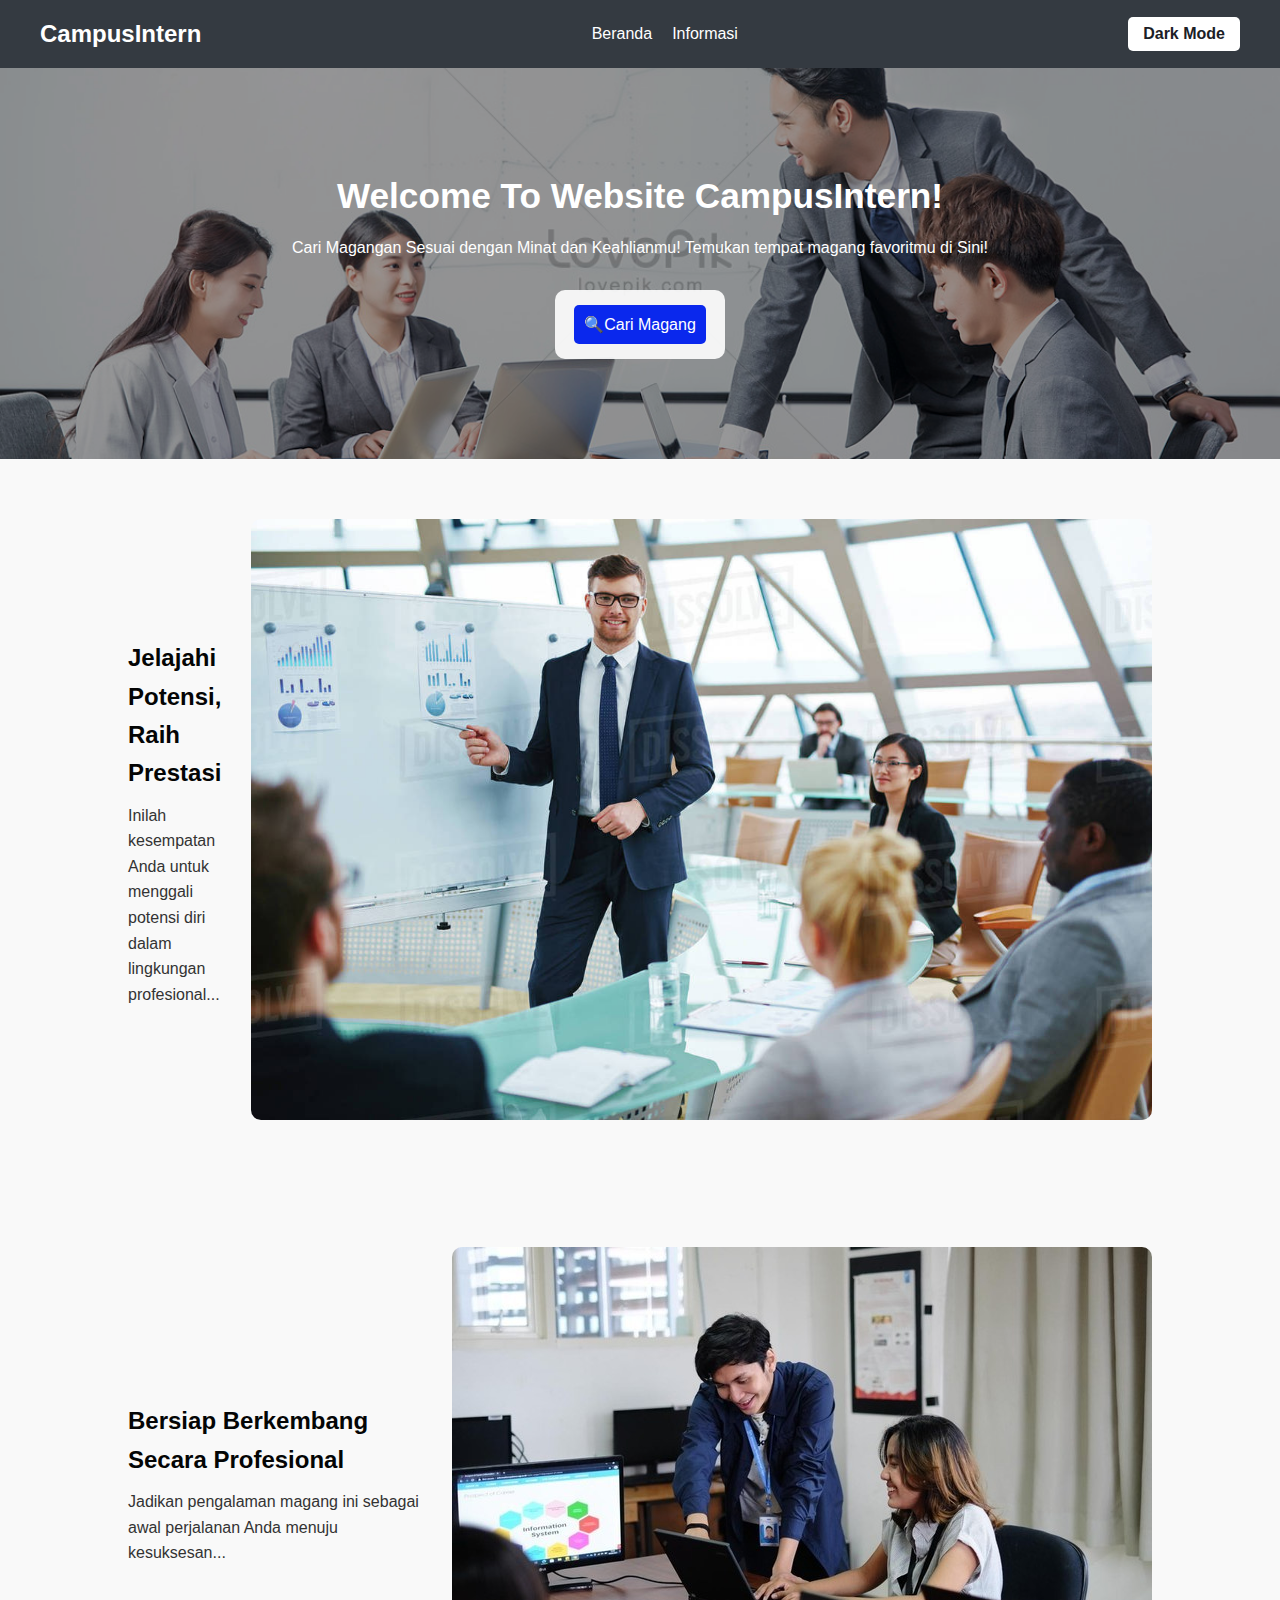
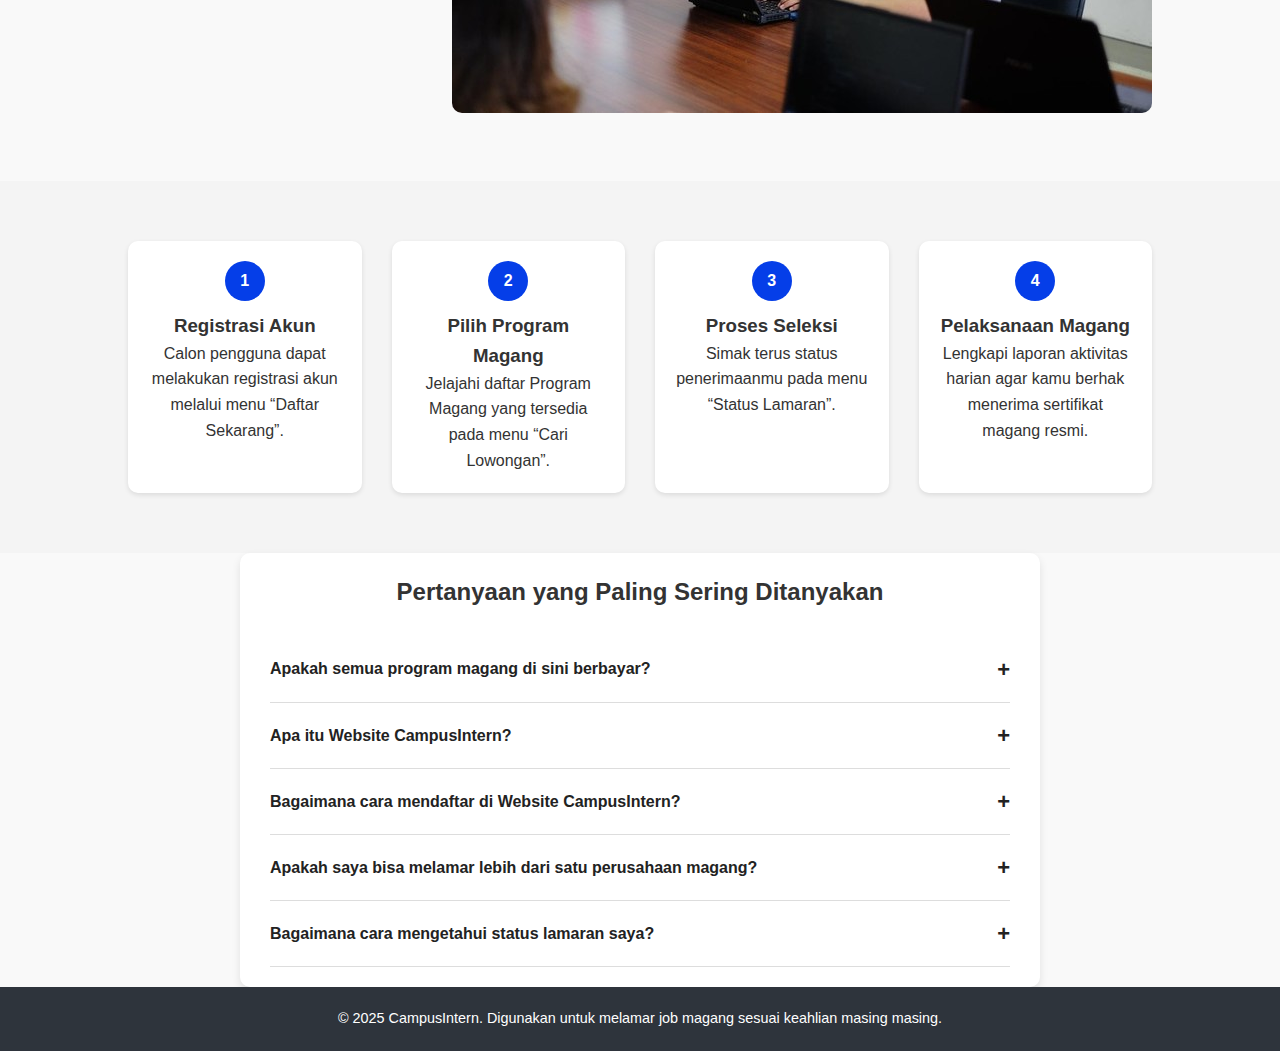
<file: index.html>
<!DOCTYPE html>
<html lang="id">
  <head>
    <meta charset="UTF-8" />
    <meta name="viewport" content="width=device-width, initial-scale=1.0" />
    <title>CampusIntern</title>
    <link rel="stylesheet" href="style.css" />
  </head>

  <body>
    <nav class="navbar">
      <div class="nav-brand">CampusIntern</div>
      <ul class="nav-menu">
        <li><a href="index.html">Beranda</a></li>
        <li><a href="info.html">Informasi</a></li>
      </ul>
      <button id="darkModeToggle" class="dark-mode-toggle">Dark Mode</button>
    </nav>

    <!-- HERO -->
    <section class="hero">
      <div class="overlay"></div>
      <div class="hero-content">
        <h1>Welcome To Website CampusIntern!</h1>
        <p>
          Cari Magangan Sesuai dengan Minat dan Keahlianmu! Temukan tempat
          magang favoritmu di Sini!
        </p>
      </div>

      <div class="search-box">
        <button><a href="info.html">🔍Cari Magang</a></button>
      </div>
    </section>

    <!-- SECTION -->
    <section class="section">
      <div class="text">
        <h2>Jelajahi Potensi, Raih Prestasi</h2>
        <p>
          Inilah kesempatan Anda untuk menggali potensi diri dalam lingkungan
          profesional...
        </p>
      </div>
      <div class="image">
        <img src="presentasi.jpg" alt="presentasi" />
      </div>
    </section>

    <section class="section reverse">
      <div class="image">
        <img src="pengalaman.jpg" alt="pengalaman" />
      </div>
      <div class="text">
        <h2>Bersiap Berkembang Secara Profesional</h2>
        <p>
          Jadikan pengalaman magang ini sebagai awal perjalanan Anda menuju
          kesuksesan...
        </p>
      </div>
    </section>

    <!-- STEPS -->
    <section class="steps">
      <div class="step">
        <div class="circle">1</div>
        <h3>Registrasi Akun</h3>
        <p>
          Calon pengguna dapat melakukan registrasi akun melalui menu “Daftar
          Sekarang”.
        </p>
      </div>
      <div class="step">
        <div class="circle">2</div>
        <h3>Pilih Program Magang</h3>
        <p>
          Jelajahi daftar Program Magang yang tersedia pada menu “Cari
          Lowongan”.
        </p>
      </div>
      <div class="step">
        <div class="circle">3</div>
        <h3>Proses Seleksi</h3>
        <p>Simak terus status penerimaanmu pada menu “Status Lamaran”.</p>
      </div>
      <div class="step">
        <div class="circle">4</div>
        <h3>Pelaksanaan Magang</h3>
        <p>
          Lengkapi laporan aktivitas harian agar kamu berhak menerima sertifikat
          magang resmi.
        </p>
      </div>
    </section>

    <!-- FAQ -->
    <!DOCTYPE html>
    <html lang="id">
      <head>
        <meta charset="UTF-8" />
        <meta name="viewport" content="width=device-width, initial-scale=1.0" />
        <title>FAQ CampusIntern</title>
        <link rel="stylesheet" href="style.css" />
      </head>
      <body>
        <section class="faq">
          <h2>Pertanyaan yang Paling Sering Ditanyakan</h2>
          <div class="faq-item">
            <div class="faq-question">
              <span>Apakah semua program magang di sini berbayar?</span>
              <span class="toggle-btn">+</span>
            </div>
            <div class="faq-answer">
              Seluruh program magang yang tersedia disini bersifat gratis.
            </div>
          </div>
          <div class="faq-item">
            <div class="faq-question">
              <span>Apa itu Website CampusIntern?</span>
              <span class="toggle-btn">+</span>
            </div>
            <div class="faq-answer">
              Website CampusIntern adalah sebuah platform digital yang
              memudahkan siswa/mahasiswa/freshgraduate menemukan program magang
              sesuai minat dan keahlian mereka masing-masing, sekaligus
              menghubungkan mereka dengan perusahaan penyedia magang.
            </div>
          </div>
          <div class="faq-item">
            <div class="faq-question">
              <span>Bagaimana cara mendaftar di Website CampusIntern?</span>
              <span class="toggle-btn">+</span>
            </div>
            <div class="faq-answer">
              Untuk mendaftar: Klik tombol "Daftar" di halaman utama. Isi data
              diri seperti nama, email, dan kata sandi. Verifikasi akun melalui
              email. Lengkapi profil dengan informasi pendidikan dan
              keterampilan.
            </div>
          </div>
          <div class="faq-item">
            <div class="faq-question">
              <span
                >Apakah saya bisa melamar lebih dari satu perusahaan
                magang?</span
              >
              <span class="toggle-btn">+</span>
            </div>
            <div class="faq-answer">
              Bisa, karena pengguna bebas mau mendaftar berapapun perusahaan.
            </div>
          </div>
          <div class="faq-item">
            <div class="faq-question">
              <span>Bagaimana cara mengetahui status lamaran saya?</span>
              <span class="toggle-btn">+</span>
            </div>
            <div class="faq-answer">
              Status lamaran Anda akan diperbarui di menu “informasi”. Selain
              itu, notifikasi akan dikirim melalui email atau aplikasi setiap
              kali ada perubahan status.
            </div>
          </div>
        </section>

        <footer class="footer">
          <p>
            &copy; 2025 CampusIntern. Digunakan untuk melamar job magang sesuai
            keahlian masing masing.
          </p>
        </footer>

        <script src="script.js"></script>
      </body>
    </html>
  </body>
</html>
</file>
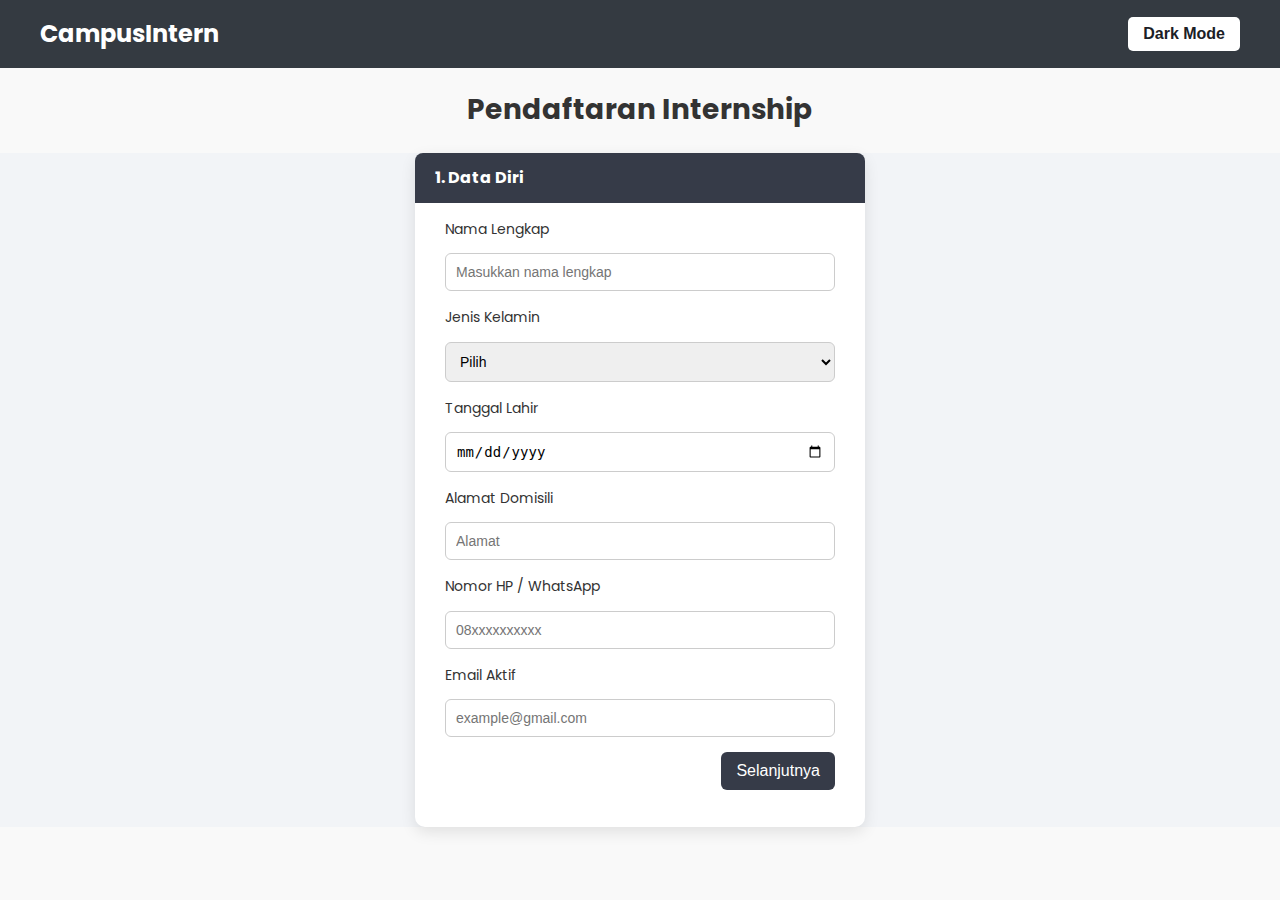
<file: pendaftaran.html>
<!DOCTYPE html>
<html lang="id">
<head>
  <meta charset="UTF-8">
  <meta name="viewport" content="width=device-width, initial-scale=1.0">
  <title>Pendaftaran magang - CampusIntern</title>
  <link rel="stylesheet" href="style.css">
  <link href="https://fonts.googleapis.com/css2?family=Poppins:wght@300;400;600&display=swap" rel="stylesheet">
</head>

<body class="form-body">
  <!-- Navbar -->
  <nav class="navbar">
    <div class="nav-brand">CampusIntern</div>
    <button id="darkModeToggle" class="dark-mode-toggle">Dark Mode</button>
  </nav>

  <h2 class="form-title">Pendaftaran Internship</h2>

  <div class="form-wrapper">
    <div class="form-container">
      <form id="multiStepForm" novalidate>

        <!-- STEP 1 -->
        <div class="form-step active">
          <div class="form-header">1. Data Diri</div>

          <label>Nama Lengkap</label>
          <input type="text" name="nama" placeholder="Masukkan nama lengkap" required>

          <label>Jenis Kelamin</label>
          <select name="jenis_kelamin" required>
            <option value ="" disabled selected hidden>Pilih</option>
            <option value ="lakilaki">Laki-laki</option>
            <option value ="perempuan">Perempuan</option>
          </select>

          <label>Tanggal Lahir</label>
          <input type="date" name="tanggal_lahir" required>

          <label>Alamat Domisili</label>
          <input type="text" name="alamat" placeholder="Alamat" required>

          <label>Nomor HP / WhatsApp</label>
          <input type="text" name="nomor" placeholder="08xxxxxxxxxx" required>

          <label>Email Aktif</label>
          <input type="email" name="email" placeholder="example@gmail.com" required>

          <button type="button" class="btn-next">Selanjutnya</button>
        </div>

        <!-- STEP 2 -->
        <div class="form-step">
          <div class="form-header">2. Data Pendidikan</div>

          <label>Pendidikan Terakhir</label>
          <select name="pendidikan" required>
            <option value ="" disabled selected hidden>Pilih</option>
            <option value = "SD">SD</option>
            <option value = "SMP">SMP</option>
            <option value = "SMA / SMK / MA">SMA / SMK / MA</option>
            <option value = "Diploma D4">Diploma D4 / D3</option>
            <option value = "Sarjana S1">Sarjana S1</option>
          </select>

          <label>Asal sekolah / Universitas</label>
          <input type="text" name="instansi" placeholder="Ex: Universitas Indonesia / SMAN 1 Surabaya" required>

          <label>Program studi</label>
          <input type="text" name="prodi" placeholder="Nama program studi" required>

          <label>Jurusan</label>
          <input type="text" name="jurusan" placeholder="Nama Jurusan" required>

          <label>Semester</label>
          <input type="text" name="semester" placeholder="Ex: 7, jika bukan mahasiswa isi -" required>

          <label>IPK (opsional)</label>
          <input type="text" name="ipk" placeholder="Ex: 3.75">

          <div class="form-navigation">
            <button type="button" class="btn-prev">Sebelumnya</button>
            <button type="button" class="btn-next">Selanjutnya</button>
          </div>
        </div>

        <!-- STEP 3 -->
        <div class="form-step">
          <div class="form-header">3. Informasi Magang</div>

          <label>Posisi / Jabatan yang dilamar</label>
          <input type="text" name="jabatan" required>

          <label>Alasan mengikuti magang</label>
          <input type="text" name="alasan" required>

          <label>Sumber info lowongan</label>
          <select name="sumber" required>
            <option>Pilih</option>
            <option>Social media (Instagram, Facebook, X)</option>
            <option>Media Partner</option>
            <option>Website Internship</option>
          </select>

          <div class="form-navigation">
            <button type="button" class="btn-prev">Sebelumnya</button>
            <button type="button" class="btn-next">Selanjutnya</button>
          </div>
        </div>

        <!-- STEP 4 -->
        <div class="form-step">
          <div class="form-header">4. Dokumen Lampiran</div>

            <label>Upload CV (Format PDF)</label>
            <input type="file" id="cvFile" name="cv" accept=".pdf" required>

            <label>Portofolio (Opsional)</label>
            <input type="file" id="portfolioFile" name="portofolio" accept=".pdf">

          <div class="form-navigation">
            <button type="button" class="btn-prev">Sebelumnya</button>
            <button type="submit" class="btn-submit">Kirim</button>
          </div>
        </div>

      </form>
    </div>


  </div>

  <script src="script.js" defer></script>
</body>
</html>
</file>
<file: style.css>
/* ====== RESET ====== */
* {
  margin: 0;
  padding: 0;
  box-sizing: border-box;
  transition: background-color 0.3s, color 0.3s;
}

body {
  font-family: "Poppins", sans-serif;
  line-height: 1.6;
  color: #333;
  background-color: #fff;
}

/* ====== NAVBAR ====== */
.navbar {
  display: flex;
  justify-content: space-between;
  align-items: center;
  padding: 15px 40px;
  background: #343a41;
  color: #fff;
  flex-wrap: wrap;
}

.nav-brand {
  font-weight: bold;
  font-size: 1.5em;
}

.nav-menu {
  list-style: none;
  display: flex;
  gap: 20px;
}

.nav-menu li a {
  color: white;
  text-decoration: none;
  font-weight: 500;
}

.dark-mode-toggle {
  background: #fff;
  color: #1b2026;
  border: none;
  padding: 8px 15px;
  border-radius: 5px;
  cursor: pointer;
  font-weight: 600;
}

/* ====== HERO ====== */
.hero {
  position: relative;
  background: url("Magang.jpg") center/cover no-repeat;
  color: #fff;
  text-align: center;
  padding: 100px 20px;
}

.overlay {
  position: absolute;
  inset: 0;
  background: rgba(0, 0, 0, 0.4);
}

.hero-content {
  position: relative;
  z-index: 2;
}

.hero-content h1 {
  font-size: 2.2em;
  margin-bottom: 10px;
}

.search-box {
  position: relative;
  z-index: 2;
  display: flex;
  flex-wrap: wrap;
  justify-content: center;
  background: rgba(255, 255, 255, 0.9);
  padding: 15px;
  border-radius: 10px;
  max-width: 170px;
  margin: 30px auto 0;
  gap: 10px;
}

.search-box input,
.search-box select,
.search-box button {
  padding: 10px;
  border: 1px solid #ccc;
  border-radius: 5px;
  font-size: 1em;
}

.search-box input,
.search-box select {
  flex: 1;
  min-width: 150px;
}

.search-box button {
  background: #0a28ed;
  color: #f3ecec;
  border: none;
  cursor: pointer;
}

button a {
  color: white;
  text-decoration: none;
  display: inline-block;
}

button {
  background-color: #007bff;
  border: none;
  border-radius: 8px;
  padding: 10px 20px;
  cursor: pointer;
  font-size: 16px;
  transition: background-color 0.3s;
}

button:hover {
  background-color: #0056b3;
}

/* ====== SECTION ====== */
.section {
  display: flex;
  justify-content: space-between;
  align-items: center;
  padding: 60px 10%;
  gap: 30px;
}

.section.reverse {
  flex-direction: row-reverse;
}

.section .text {
  flex: 1;
}

.section .text h2 {
  color: #040505;
  margin-bottom: 10px;
}

.section .image img {
  width: 100%;
  border-radius: 10px;
}

/* ====== STEPS ====== */
.steps {
  display: flex;
  justify-content: center;
  flex-wrap: wrap;
  padding: 60px 10%;
  gap: 30px;
  text-align: center;
  background: #f4f4f4;
}

.step {
  flex: 1 1 200px;
  background: white;
  padding: 20px;
  border-radius: 10px;
  box-shadow: 0 2px 5px rgba(0, 0, 0, 0.1);
}

.circle {
  background: #053ee8;
  color: white;
  width: 40px;
  height: 40px;
  display: inline-flex;
  align-items: center;
  justify-content: center;
  border-radius: 50%;
  font-weight: bold;
  margin-bottom: 10px;
}

/* ====== FAQ ====== */
body {
  font-family: "Poppins", sans-serif;
  background: #f9f9f9;
  margin: 0;
}

.faq {
  max-width: 800px;
  margin: 0 auto;
  background: #fff;
  border-radius: 10px;
  box-shadow: 0 4px 8px rgba(0, 0, 0, 0.1);
  padding: 20px 30px;
}

.faq h2 {
  text-align: center;
  margin-bottom: 25px;
  color: #333;
}

.faq-item {
  border-bottom: 1px solid #ddd;
  padding: 15px 0;
}

.faq-question {
  display: flex;
  justify-content: space-between;
  align-items: center;
  cursor: pointer;
  font-weight: 600;
  color: #222;
}

.toggle-btn {
  font-size: 22px;
  transition: transform 0.2s ease;
}

.faq-answer {
  max-height: 0;
  overflow: hidden;
  color: #555;
  transition: max-height 0.4s ease, padding 0.3s ease;
  padding: 0 5px;
}

.faq-item.active .faq-answer {
  max-height: 200px; /* tinggi maksimal konten */
  padding-top: 10px;
}

.faq-item.active .toggle-btn {
  transform: rotate(180deg);
}

/* =========== informasi =========*/
.grid-container {
  display: grid;
  grid-template-columns: repeat(3, 1fr);
  gap: 20px;
  margin: 20px 0;
}

/* jabatan h2
prodi h4 class h4
desk singkat "deskripsicard"
selebihnya deskripsicardisi */

.deskripsicard {
  font-size: 13px;
  padding-top: 10px;
}

.deskripsicardisi {
  font-size: 13px;
}

.card-title {
  font-size: 13px;
}

.highlight {
  font-size: 13px;
}
.h4 {
  padding-top: 10px;
}


.card {
  background: linear-gradient(135deg, #e4e7ff, #d7d7e9);
  padding: 20px 25px;
  border-radius: 16px;
  margin: 15px 10px;
  box-shadow: 0 6px 15px rgba(0, 0, 0, 0.1);
  transition: all 0.3s ease;
  overflow: hidden;
}

.card:hover {
  transform: translateY(-5px);
  box-shadow: 0 10px 25px rgba(0, 0, 0, 0.15);
}

.gambarcard {
  width: 110px;
  height: auto;
  float: right;
  margin-left: 15px;
  border-radius: 12px;
  box-shadow: 0 3px 8px rgba(0, 0, 0, 0.15);
  transition: transform 0.3s ease;
}

.card:hover .gambarcard {
  transform: scale(1.05);
}

/* button daftar */
.btn-daftar {
  display: block;
  margin: 15px auto 10px;
  padding: 10px 20px;
  background-color: #3498db;
  color: white;
  border: none;
  border-radius: 8px;
  cursor: pointer;
  font-size: 1rem;
  transition: background-color 0.3s ease, transform 0.2s ease;
}

.btn-daftar:hover {
  background-color: #2980b9;
  transform: scale(1.05);
}

/* button sosmed dan web perusahaan */
.button-container {
  display: grid;
  gap: 20px;
  grid-template-columns: repeat(2, 1fr);
}

a.btn {
  font-size: 12px;
  display: flex;
  align-items: center;
  gap: 10px;
  text-decoration: none;
  padding: 9px 10px;
  border-radius: 12px;
  font-weight: 100;
  color: #fff;
  transition: all 0.3s ease;
  box-shadow: 0 4px 10px rgba(0, 0, 0, 0.1);
  margin-top: 15px;
}

a.btn:hover {
  transform: translateY(-3px);
  box-shadow: 0 6px 14px rgba(0, 0, 0, 0.15);
}

/* Tombol Website info */
.btn-website {
  background: linear-gradient(135deg, #0077ff, #0056cc);
}

.btn-website:hover {
  background: linear-gradient(135deg, #0056cc, #003f99);
}

/* Tombol Instagram */
.btn-instagram {
  background: linear-gradient(135deg, #fd1d1d, #833ab4);
}

.btn-instagram:hover {
  background: linear-gradient(135deg, #833ab4, #c13584);
}

i {
  width: 20px;
  height: 20px;
}

/* button hide info */
.toggle-icon {
  font-size: 1.5rem;
  color: #3498db;
  transition: transform 0.3s ease;
  cursor: pointer;
}

/* infoooooooooooo (bkn akhir)*/
.card-content {
  padding: 0 20px;
  max-height: 0;
  overflow: hidden;
  transition: max-height 0.5s ease, padding 0.3s ease;
  background-color: white;
}

.card-content.active {
  padding: 20px;
  max-height: 1900px;
  border-radius: 10px;
}

.description-short {
  color: #7f8c8d;
  margin-bottom: 10px;
  font-style: italic;
}

.description-long {
  color: #2c3e50;
  line-height: 1.7;
}

.description-long ul {
  margin-left: 20px;
  margin-top: 10px;
  margin-bottom: 15px;
}

.description-long li {
  margin-bottom: 8px;
}

.highlight {
  background-color: #e1f5fe;
  padding: 15px;
  border-radius: 8px;
  margin-top: 15px;
  border-left: 4px solid #0288d1;
}

/* =========pendfatarn======== */
.form-title {
  text-align: center;
  /* margin: 30px 0 10px; */
  margin-top: 20px;
  margin-bottom: 20px;
  font-size: 28px;
  font-weight: bolder;
  color: #333;
}

#multiStepForm {
  max-width: 600px;
  margin: 20px auto 50px;
}
.form-wrapper {
  min-height: auto;
  display: flex;
  justify-content: center;
  align-items: center;
  background-color: #f2f4f7; /* warna background biar enak dilihat */
}

.form-container {
  background: #fff;
  width: 450px;
  padding: 25px 30px;
  border-radius: 10px;
  box-shadow: 0 5px 15px rgba(0, 0, 0, 0.1);
}

.form-header {
  background-color: #363b48;
  color: white;
  padding: 12px 20px;
  font-weight: bold;
  border-radius: 8px 8px 0 0;
  margin: 0; /* HAPUS margin yang bikin turun */
  position: relative;
  top: -45px; /* Tarik sedikit naik */
  width: calc(100% + 60px); /* Samakan lebar dengan form */
  left: -30px; /* Biar pas sama border form */
  margin-bottom: -30px;
}

.form-step input,
.form-step select {
  width: 100%;
  padding: 10px;
  margin: 8px 0 15px;
  border-radius: 6px;
  border: 1px solid #ccc;
}

.btn-next {
  background-color: #363b48;
  color: white;
  padding: 10px 15px;
  border-radius: 6px;
  border: none;
  float: right;
  cursor: pointer;
}

.btn-submit {
  float: right;
}

h2 {
  text-align: left;
  margin-bottom: 15px;
  color: #333;
}

/* Input Group */
.input-group {
  margin-bottom: 15px;
}

label {
  font-size: 14px;
  color: #333;
  margin-bottom: 5px;
  display: block;
}

input,
select {
  width: 100%;
  padding: 10px;
  border: 1px solid #ccc;
  border-radius: 5px;
  font-size: 14px;
  outline: none;
}

input:focus,
select:focus {
  border-color: #007bff;
}

/* Buttons */
.button-group {
  display: flex;
  justify-content: space-between;
  margin-top: 10px;
}

button {
  padding: 10px 20px;
  background-color: #007bff;
  color: white;
  border: none;
  border-radius: 5px;
  cursor: pointer;
  transition: 0.3s;
}

button:hover {
  background-color: #0056b3;
}

button:disabled {
  background-color: #c0c0c0;
  cursor: not-allowed;
}

/* Sembunyikan step */
.form-step {
  display: none;
}

.form-step.active {
  display: block;
}

.success-message {
  background: white;
  box-shadow: 0 6px 20px rgba(0, 0, 0, 0.1);
  border-radius: 20px;
  padding: 40px;
  max-width: 500px;
  margin: 60px auto;
  text-align: center;
  transition: all 0.3s ease;
}

.success-message h3 {
  color: #28a745;
  margin-bottom: 10px;
  font-weight: 600;
}

.success-message p {
  color: #333;
  margin-bottom: 20px;
}

@keyframes fadeIn {
  from {
    opacity: 0;
    transform: translateY(15px);
  }
  to {
    opacity: 1;
    transform: translateY(0);
  }
}

/* === DARK MODE PUNYA ZALA === */
body.dark .form-title {
  color: #fff;
}

body.dark .form-wrapper {
  background-color: #1e1e1e;
}

body.dark .form-container {
  background-color: #1e1e1e;
}

body.dark label {
  color: #f5f5f5;
}

body.dark textarea,
body.dark select,
body.dark input {
  background-color: #1e1e1e;
  color: #ffffff;
}

/* Terapkan style ini HANYA kalau ada class 'dark-mode' di body */
body.dark input:-webkit-autofill,
body.dark input:-webkit-autofill:hover,
body.dark input:-webkit-autofill:focus,
body.dark textarea:-webkit-autofill,
body.dark textarea:-webkit-autofill:hover,
body.dark textarea:-webkit-autofill:focus,
body.dark select:-webkit-autofill,
body.dark select:-webkit-autofill:hover,
body.dark select:-webkit-autofill:focus {
  background-color: #2a2d34 !important; /* 🎯 UBAH WARNA DI SINI */
  -webkit-text-fill-color: #fff !important;
  transition: background-color 5000s ease-in-out 0s;
  border: 1px solid #555 !important;
}

/* Styling dropdown datalist biar cocok sama dark mode */
body.dark input::-webkit-calendar-picker-indicator {
  filter: invert(1);
}

body.dark datalist {
  background-color: #2a2d34;
  color: #fff;
}

body.dark option {
  background-color: #2a2d34;
  color: white;
}

/* ====== FOOTER ====== */
.footer {
  text-align: center;
  padding: 20px;
  background: #2e343c;
  color: white;
  font-size: 0.9em;
}

/* ====== DARK MODE ====== */
body.dark {
  background-color: #121212;
  color: #e0e0e0;
}

body.dark .navbar {
  background: #3a3a3a;
  color: #fff;
}

body.dark .dark-mode-toggle {
  background: #333;
  color: #fff;
}

body.dark .section,
body.dark .steps,
body.dark .faq {
  background: #181818;
}

body.dark .faq h2,
body.dark .section .text h2 {
  color: #90caf9;
}

body.dark .step {
  background: #242424;
  color: #eee;
}

body.dark .footer {
  background: #1f1f1f;
  color: #ccc;
}

body.dark .search-box {
  background: rgba(30, 30, 30, 0.9);
}

body.dark .search-box input,
body.dark .search-box select {
  background: #2c2c2c;
  color: #fff;
  border: 1px solid #555;
}

/* === DARK MODE STYLE === */
body.dark {
  background-color: #1e1e1e;
  color: #f5f5f5;
}

body.dark .faq {
  background-color: #2a2a2a;
  box-shadow: 0 4px 8px rgba(255, 255, 255, 0.1);
}

body.dark .faq-question {
  color: #fff; /* tulisan pertanyaan jadi putih */
  border-color: #444;
}

body.dark .faq-answer {
  color: #ddd; /* teks jawaban jadi abu terang */
}

body.dark .toggle-btn {
  color: #fff;
}

/* darkmode gweh */
body.dark .grid-container {
  background: #1e1e1e;
  border-color: #444;
}

body.dark .card {
  background: #3d3d3d;
  border-color: #444;
}

body.dark .card-content {
  background: #343434;
  border-color: #444;
}

body.dark .card-content.active {
  background-color: #3c3c3c;
  border-color: #555;
  color: #fff;
}

body.dark .h2 {
  color: #fff;
}

body.dark .highlight {
  border-left: 4px solid #e4e4e4;
  background-color: #555;
}

body.dark .description-short,
body.dark .description-long {
  border-color: #555;
  color: #fff;
}

/* ====== RESPONSIVE ====== */
@media (max-width: 768px) {
  .section {
    flex-direction: column;
    text-align: center;
  }

  .hero-content h1 {
    font-size: 1.8em;
  }

  .search-box {
    flex-direction: column;
  }

  .navbar {
    flex-direction: column;
    align-items: flex-start;
    gap: 10px;
  }

  .nav-menu {
    flex-direction: column;
    gap: 10px;
  }

  .dark-mode-toggle {
    align-self: flex-end;
  }

  /* infoo */
  .grid-container {
    grid-template-columns: repeat(2, 1fr);
  }

  .about-container {
    flex-direction: column;
  }

  .gambarcard {
    margin: 0 0 20px 0;
  }

  .button-container {
    grid-template-columns: repeat(1, 1fr);
  }
}

@media (max-width: 480px) {
  .hero {
    padding: 80px 20px;
  }

  .hero-content h1 {
    font-size: 1.5em;
  }

  .section,
  .steps,
  .faq {
    padding: 40px 5%;
  }

  .search-box input,
  .search-box select,
  .search-box button {
    width: 100%;
  }

  /* info */
  .grid-container {
    grid-template-columns: repeat(1, 1fr);
  }

  .button-container {
    grid-template-columns: repeat(1, 1fr);
  }
}
</file>
